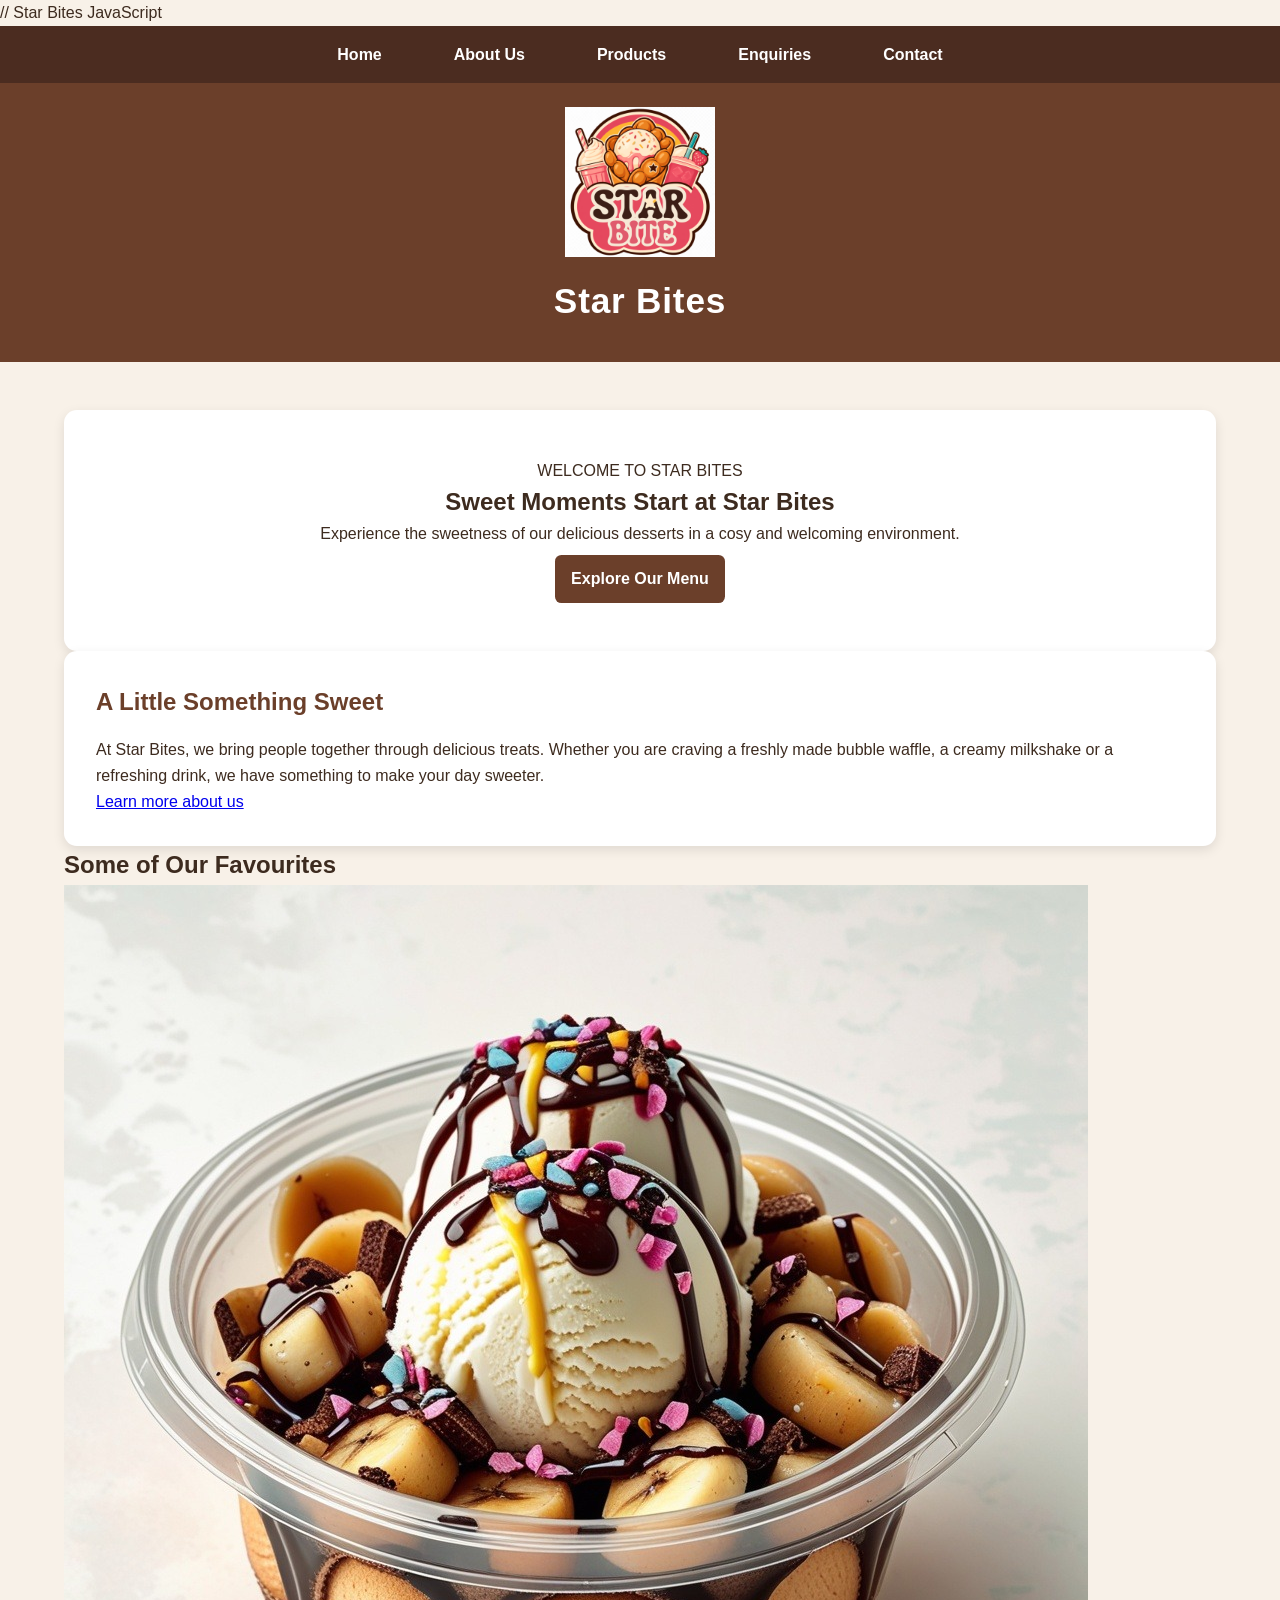
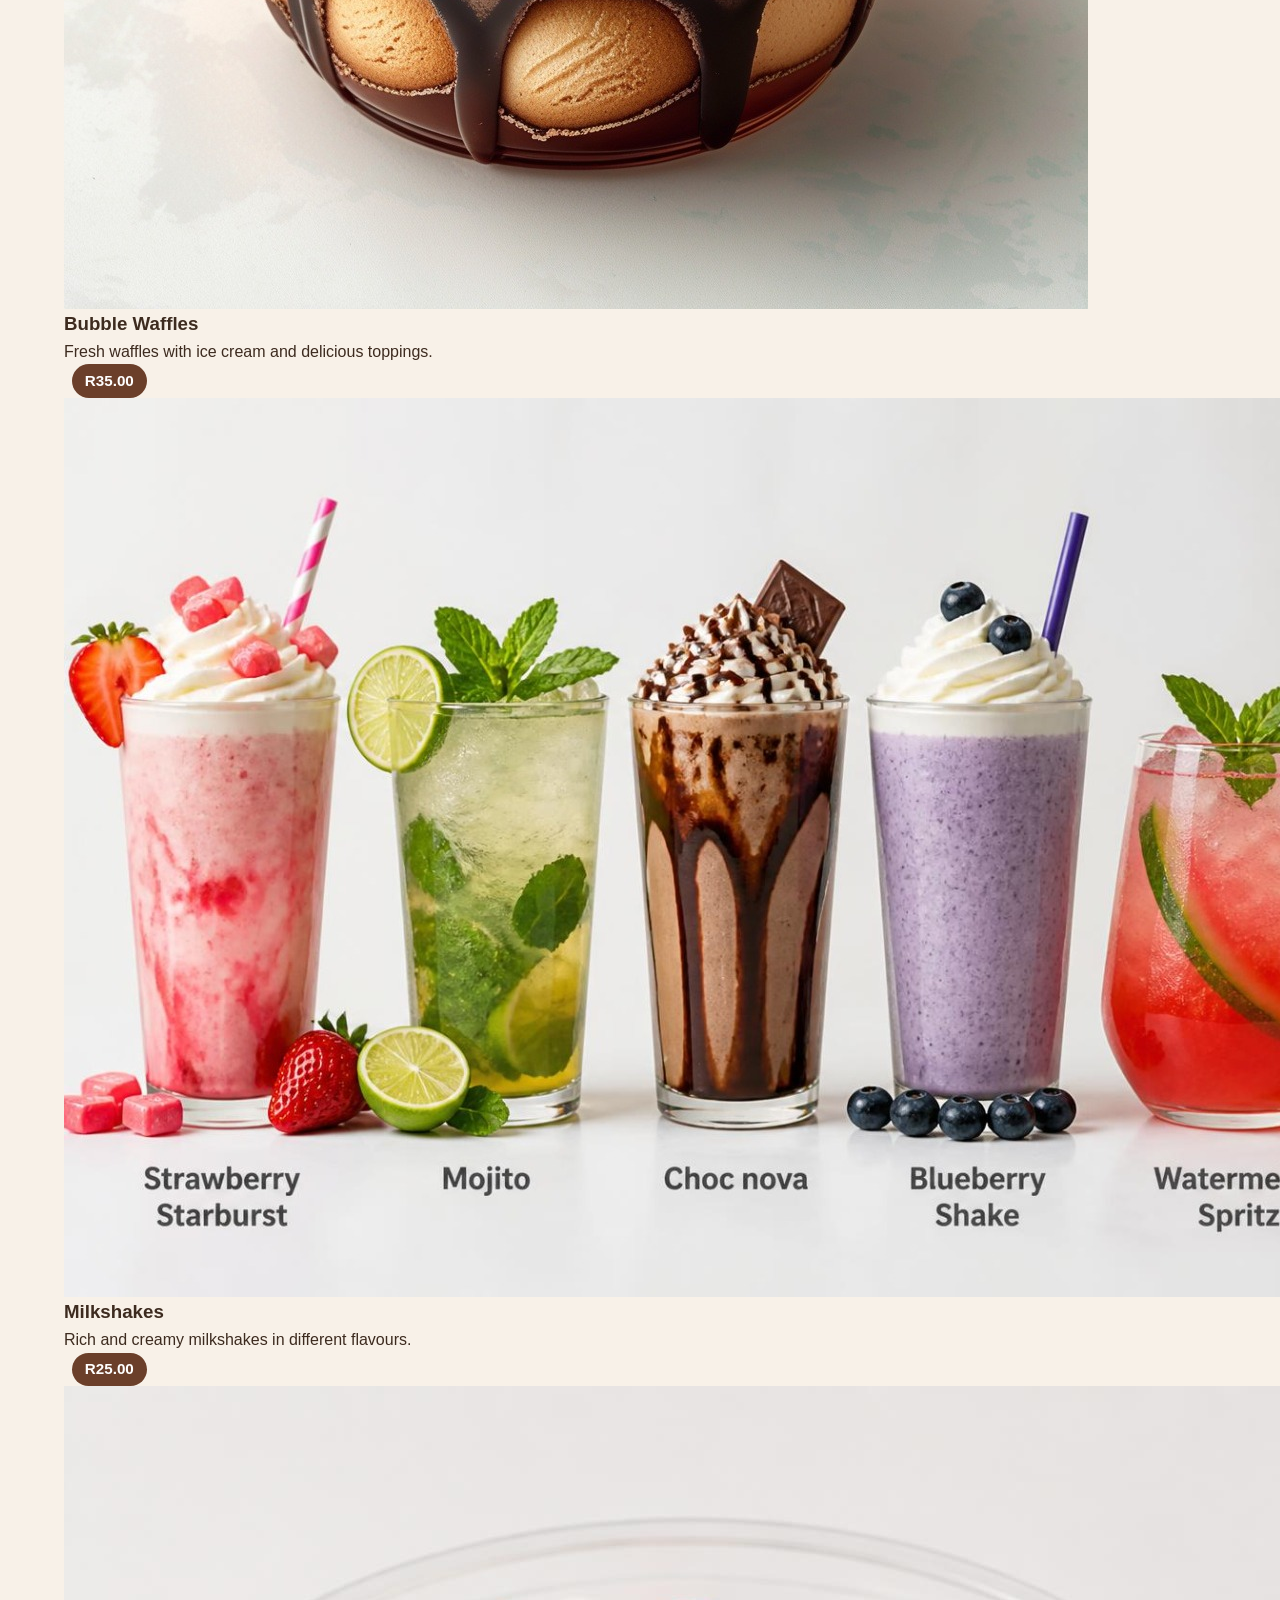
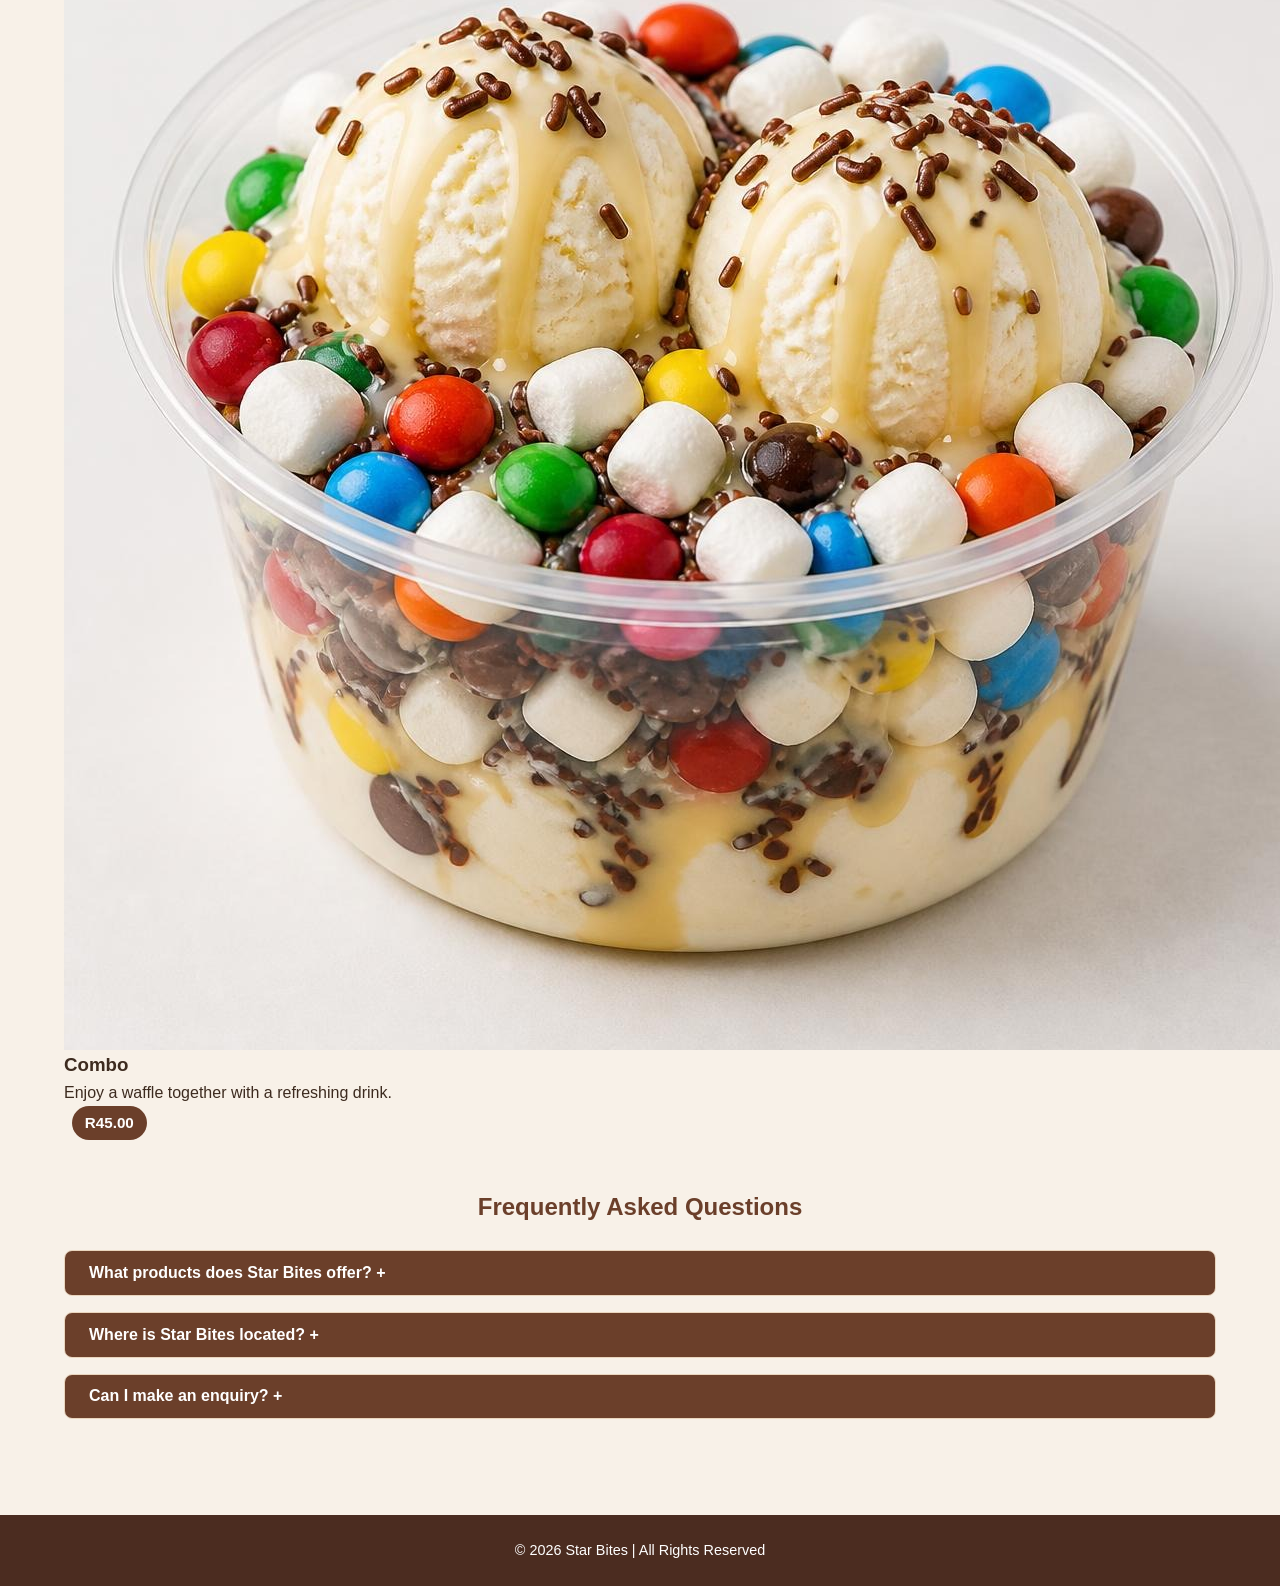
<file: starbites/index.html>
// Star Bites JavaScript

<!DOCTYPE html>
<html lang="en">
<head>
    <meta charset="UTF-8">
    <meta name="viewport" content="width=device-width, initial-scale=1.0">
    <meta name="description" content="Welcome to Star Bites in Soshanguve. Enjoy delicious bubble waffles, milkshakes and refreshing drinks.">
    <title>Star Bites | Home</title>
    <link rel="stylesheet" href="styles.css">
    <script src="apps.js" defer></script>
</head>

<body>

    <header>
        <nav>
            <ul>
                <li><a href="index.html" aria-current="page">Home</a></li>
                <li><a href="about.html">About Us</a></li>
                <li><a href="products.html">Products</a></li>
                <li><a href="enquiry.html">Enquiries</a></li>
                <li><a href="contact.html">Contact</a></li>
            </ul>
        </nav>

        <div class="logo-container">
            <img src="images/logo.png.jpg" alt="Star Bites logo">
        </div>

        <h1 class="page-title">Star Bites</h1>
    </header>

    <main>
        <section class="hero">
            <div class="hero-content">
                <p class="eyebrow">WELCOME TO STAR BITES</p>
                <h2>Sweet Moments Start at Star Bites</h2>
                <p>
                    Experience the sweetness of our delicious desserts
                    in a cosy and welcoming environment.
                </p>
                <a href="products.html" class="button-link">Explore Our Menu</a>
            </div>
        </section>

        <section class="home-intro content-card">
            <h2>A Little Something Sweet</h2>
            <p>
                At Star Bites, we bring people together through delicious
                treats. Whether you are craving a freshly made bubble
                waffle, a creamy milkshake or a refreshing drink, we have
                something to make your day sweeter.
            </p>
            <a href="about.html" class="text-link">Learn more about us</a>
        </section>

        <section class="featured-section">
            <h2>Some of Our Favourites</h2>

            <div class="featured-grid">
                <article class="featured-card">
                    <img src="images/banana waffle.png.jpg"
                         alt="Banana bubble waffle">
                    <h3>Bubble Waffles</h3>
                    <p>Fresh waffles with ice cream and delicious toppings.</p>
                    <p class="price">R35.00</p>
                </article>

                <article class="featured-card">
                    <img src="images/drinks.jpg.jpg"
                         alt="Star Bites drinks">
                    <h3>Milkshakes</h3>
                    <p>Rich and creamy milkshakes in different flavours.</p>
                    <p class="price">R25.00</p>
                </article>

                <article class="featured-card">
                    <img src="images/sweet waffle.png.jpg"
                         alt="Sweet bubble waffle">
                    <h3>Combo</h3>
                    <p>Enjoy a waffle together with a refreshing drink.</p>
                    <p class="price">R45.00</p>
                </article>
            </div>
        </section>

        <section class="faq-section">
            <h2>Frequently Asked Questions</h2>

            <div class="faq-item">
                <button type="button"
                        class="faq-question"
                        data-accordion-button
                        aria-expanded="false">
                    What products does Star Bites offer?
                    <span>+</span>
                </button>
                <div class="faq-answer" hidden>
                    <p>
                        We offer bubble waffles, milkshakes, refreshers
                        and combination deals.
                    </p>
                </div>
            </div>

            <div class="faq-item">
                <button type="button"
                        class="faq-question"
                        data-accordion-button
                        aria-expanded="false">
                    Where is Star Bites located?
                    <span>+</span>
                </button>
                <div class="faq-answer" hidden>
                    <p>
                        Star Bites is located in Soshanguve, Pretoria.
                        Visit our Contact page for the address.
                    </p>
                </div>
            </div>

            <div class="faq-item">
                <button type="button"
                        class="faq-question"
                        data-accordion-button
                        aria-expanded="false">
                    Can I make an enquiry?
                    <span>+</span>
                </button>
                <div class="faq-answer" hidden>
                    <p>
                        Yes. Visit our Enquiries page and complete the
                        enquiry form.
                    </p>
                </div>
            </div>
        </section>
    </main>

    <footer>
        <p>&copy; 2026 Star Bites | All Rights Reserved</p>
    </footer>

    <script src=""apps.js" defer></script>
</body>
</html>
</file>
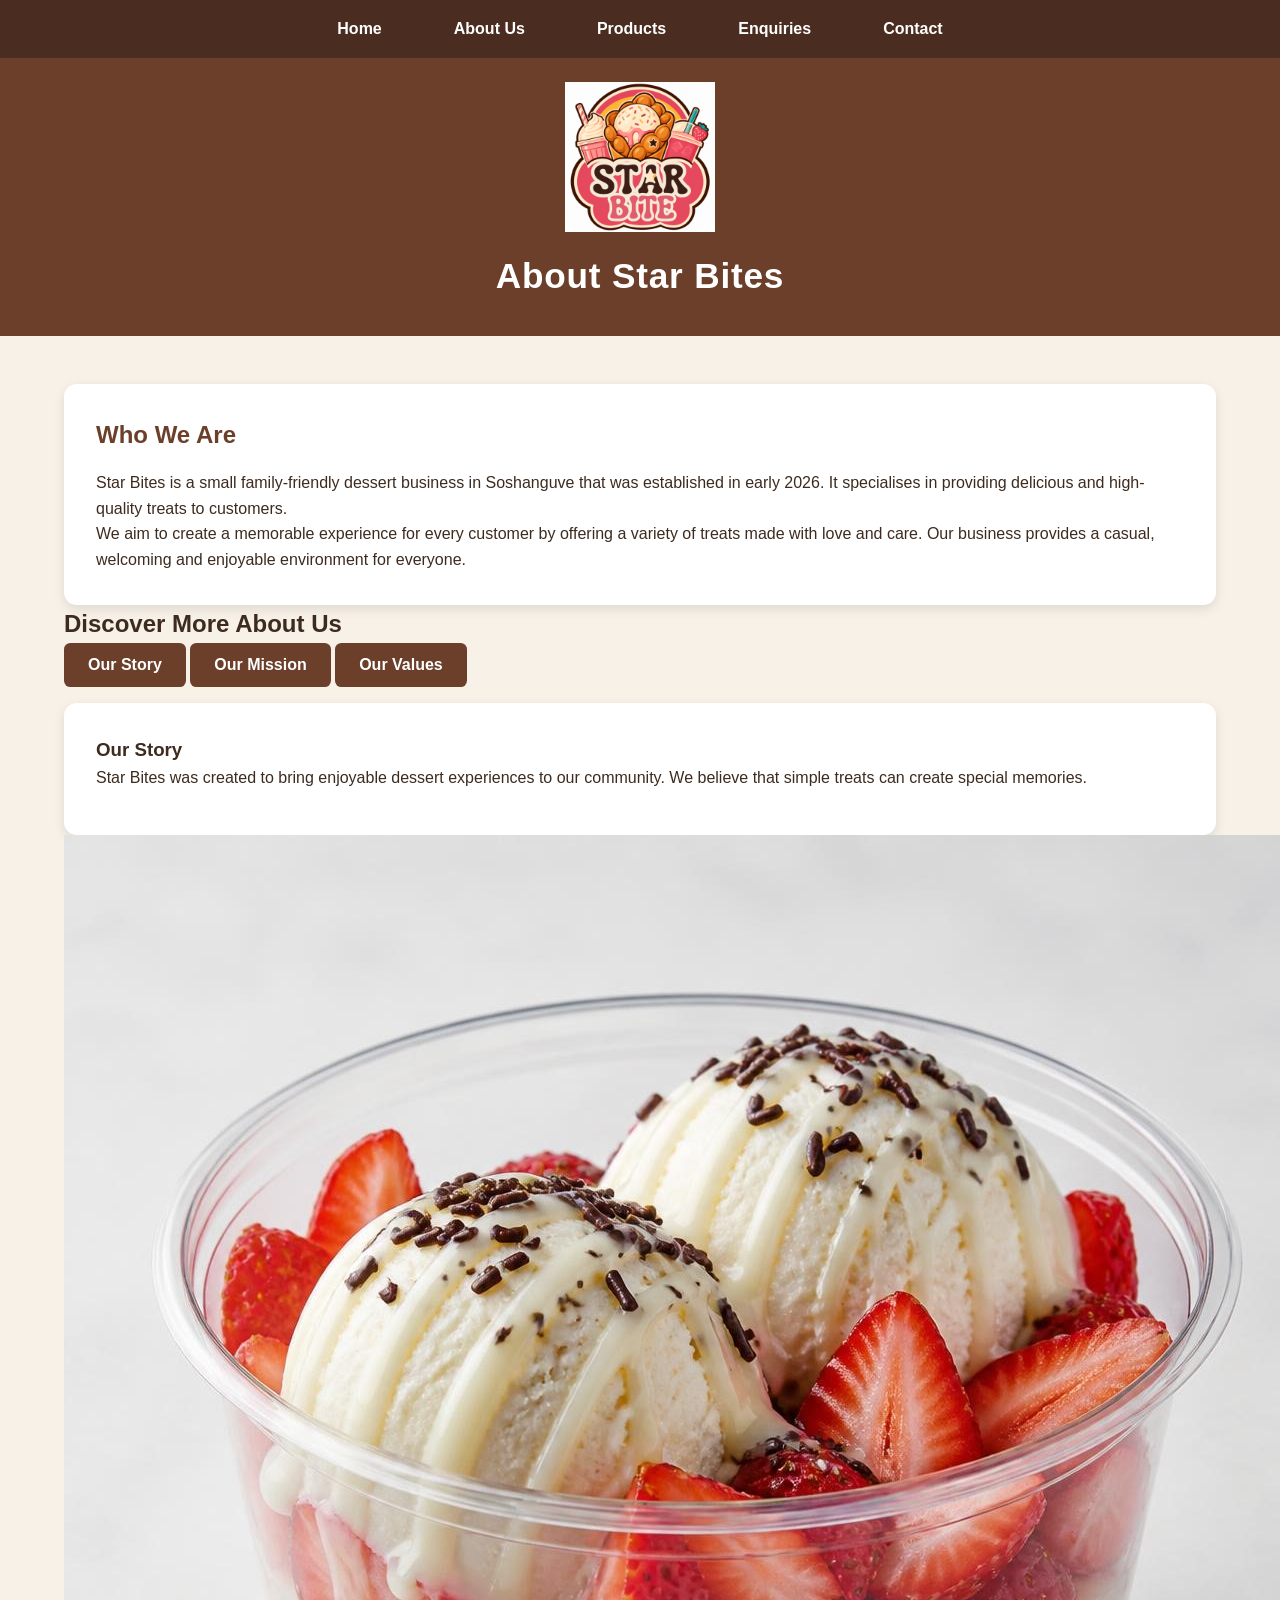
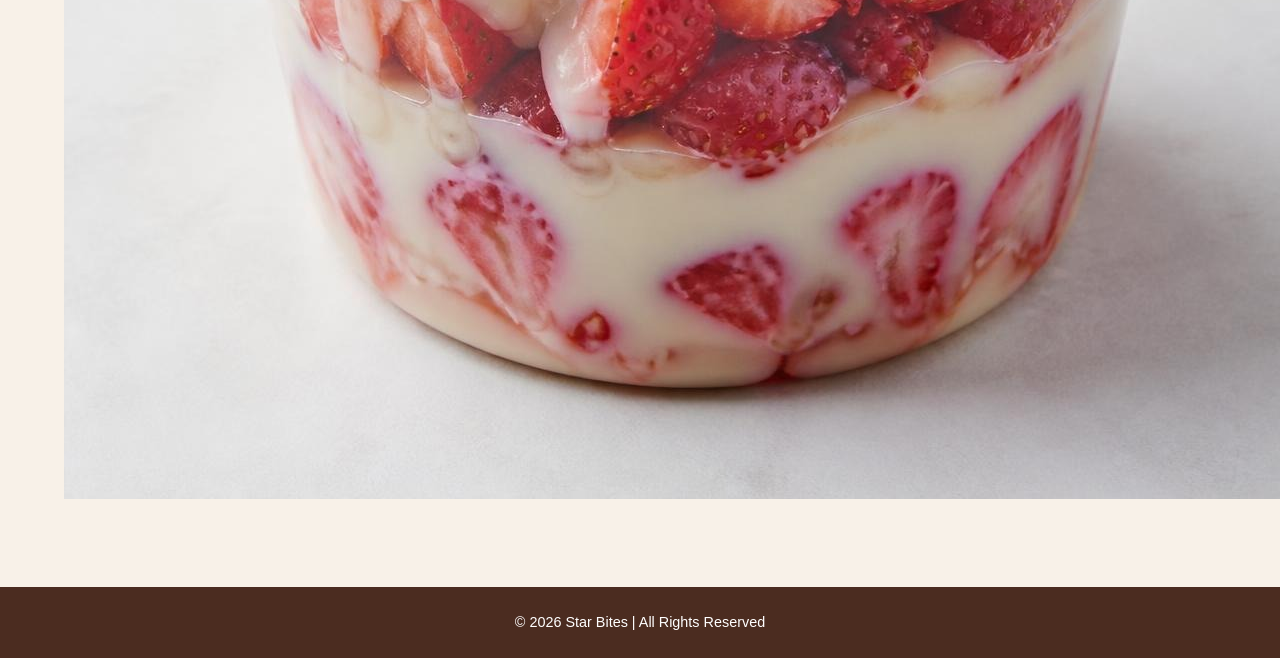
<file: starbites/about.html>
<!DOCTYPE html>
<html lang="en">
<head>
    <meta charset="UTF-8">
    <meta name="viewport" content="width=device-width, initial-scale=1.0">
    <meta name="description" content="Learn about Star Bites, our story, mission and values.">
    <title>Star Bites | About Us</title>
    <link rel="stylesheet" href="styles.css">
    <script src="apps.js" defer></script>
</head>

<body>

    <header>
        <nav>
            <ul>
                <li><a href="index.html">Home</a></li>
                <li><a href="about.html" aria-current="page">About Us</a></li>
                <li><a href="products.html">Products</a></li>
                <li><a href="enquiry.html">Enquiries</a></li>
                <li><a href="contact.html">Contact</a></li>
            </ul>
        </nav>

        <div class="logo-container">
            <img src="images/logo.png.jpg" alt="Star Bites logo">
        </div>

        <h1 class="page-title">About Star Bites</h1>
    </header>

    <main>
        <section class="about-intro content-card">
            <h2>Who We Are</h2>
            <p>
                Star Bites is a small family-friendly dessert business
                in Soshanguve that was established in early 2026.
                It specialises in providing delicious and high-quality
                treats to customers.
            </p>
            <p>
                We aim to create a memorable experience for every
                customer by offering a variety of treats made with
                love and care. Our business provides a casual,
                welcoming and enjoyable environment for everyone.
            </p>
        </section>

        <section class="tabs-section">
            <h2>Discover More About Us</h2>

            <div class="tabs" role="tablist" aria-label="About Star Bites">
                <button type="button"
                        class="tab-button"
                        data-tab-button="story-panel"
                        role="tab"
                        aria-selected="true">
                    Our Story
                </button>

                <button type="button"
                        class="tab-button"
                        data-tab-button="mission-panel"
                        role="tab"
                        aria-selected="false">
                    Our Mission
                </button>

                <button type="button"
                        class="tab-button"
                        data-tab-button="values-panel"
                        role="tab"
                        aria-selected="false">
                    Our Values
                </button>
            </div>

            <div class="tab-panel content-card"
                 id="story-panel"
                 data-tab-panel
                 role="tabpanel">
                <h3>Our Story</h3>
                <p>
                    Star Bites was created to bring enjoyable dessert
                    experiences to our community. We believe that
                    simple treats can create special memories.
                </p>
            </div>

            <div class="tab-panel content-card"
                 id="mission-panel"
                 data-tab-panel
                 role="tabpanel"
                 hidden>
                <h3>Our Mission</h3>
                <p>
                    Our mission is to provide delicious, affordable
                    and quality desserts while giving customers
                    friendly service and a welcoming experience.
                </p>
            </div>

            <div class="tab-panel content-card"
                 id="values-panel"
                 data-tab-panel
                 role="tabpanel"
                 hidden>
                <h3>Our Values</h3>
                <p>
                    We value quality, customer satisfaction,
                    friendliness, creativity and bringing people
                    together through good food.
                </p>
            </div>
        </section>

        <section class="about-image-section">
            <img src="images/strawberry waffle.png.jpg"
                 alt="A delicious Star Bites waffle">
        </section>
    </main>

    <footer>
        <p>&copy; 2026 Star Bites | All Rights Reserved</p>
    </footer>

    <script src=""apps.js" defer></script>
</body>
</html>
</file>
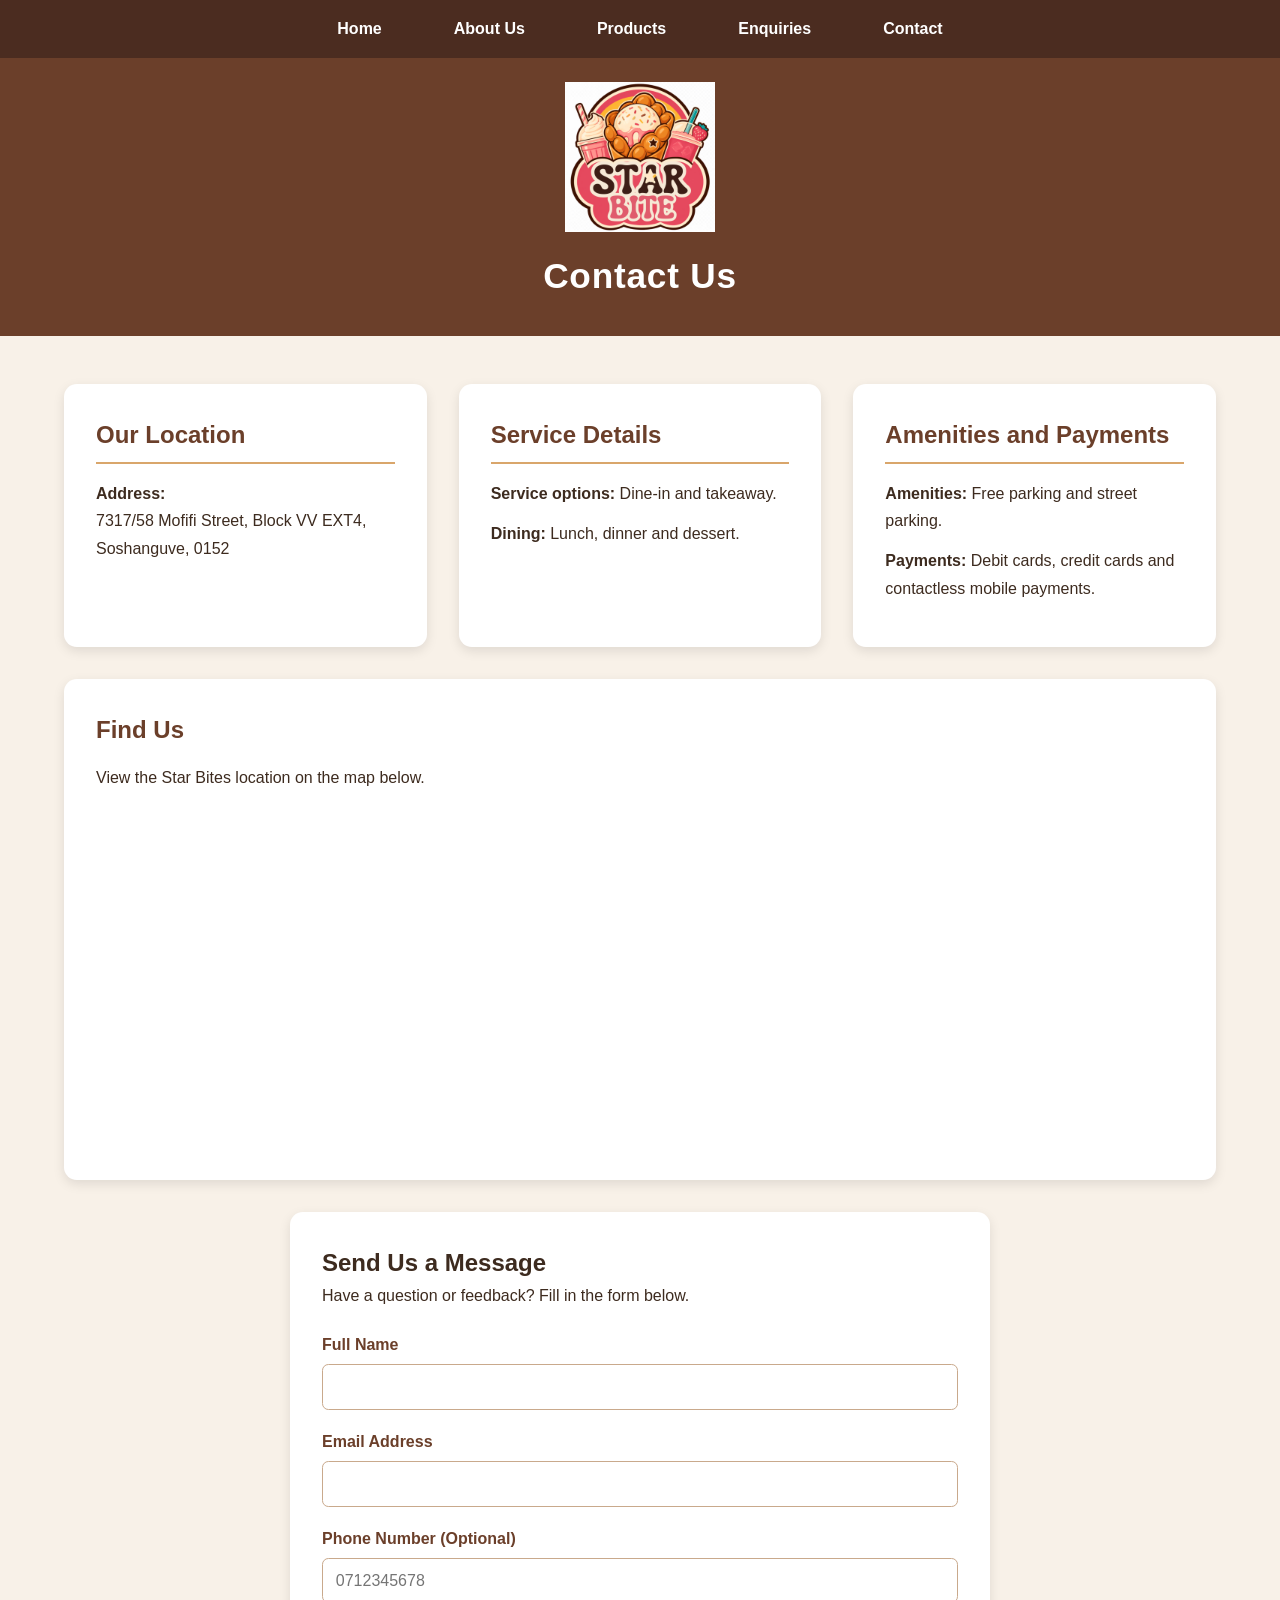
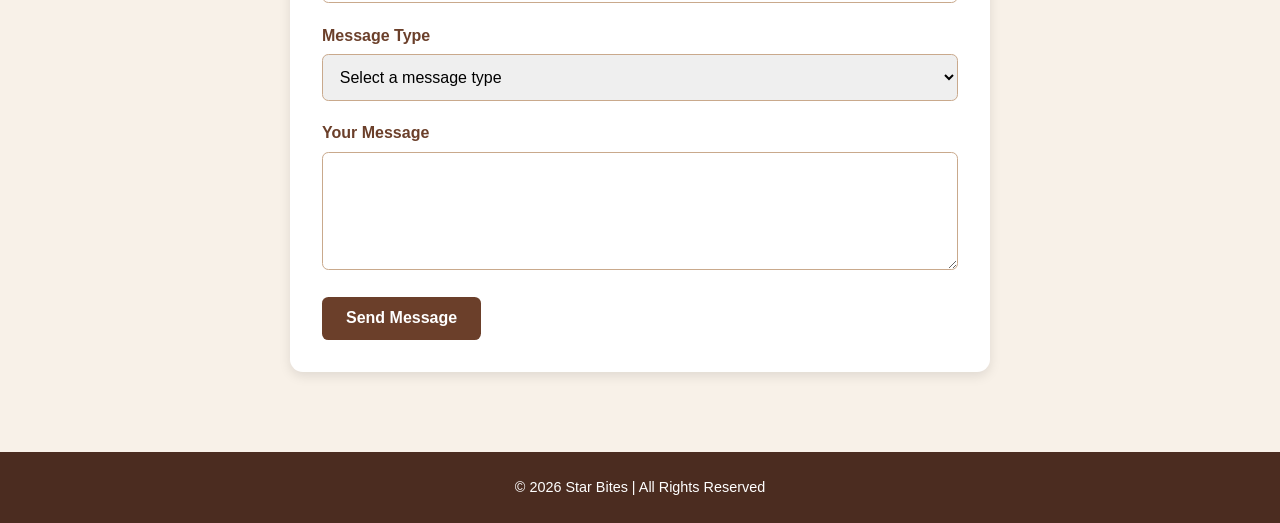
<file: starbites/contact.html>
<!DOCTYPE html>
<html lang="en">
<head>
    <meta charset="UTF-8">
    <meta name="viewport" content="width=device-width, initial-scale=1.0">
    <meta name="description" content="Find Star Bites in Soshanguve and get in touch with us.">
    <title>Star Bites | Contact</title>
    <link rel="stylesheet" href="styles.css">
    <script src="apps.js" defer></script>
</head>

<body>

    <header>
        <nav>
            <ul>
                <li><a href="index.html">Home</a></li>
                <li><a href="about.html">About Us</a></li>
                <li><a href="products.html">Products</a></li>
                <li><a href="enquiry.html">Enquiries</a></li>
                <li><a href="contact.html" aria-current="page">Contact</a></li>
            </ul>
        </nav>

        <div class="logo-container">
            <img src="images/logo.png.jpg" alt="Star Bites logo">
        </div>

        <h1 class="page-title">Contact Us</h1>
    </header>

    <main>
        <section class="contact-grid">

            <article class="contact-card">
                <h2>Our Location</h2>
                <p>
                    <strong>Address:</strong><br>
                    7317/58 Mofifi Street, Block VV EXT4,
                    Soshanguve, 0152
                </p>
            </article>

            <article class="contact-card">
                <h2>Service Details</h2>
                <p><strong>Service options:</strong> Dine-in and takeaway.</p>
                <p><strong>Dining:</strong> Lunch, dinner and dessert.</p>
            </article>

            <article class="contact-card">
                <h2>Amenities and Payments</h2>
                <p><strong>Amenities:</strong> Free parking and street parking.</p>
                <p>
                    <strong>Payments:</strong> Debit cards, credit cards
                    and contactless mobile payments.
                </p>
            </article>

        </section>

        <section class="map-section content-card">
            <h2>Find Us</h2>
            <p>View the Star Bites location on the map below.</p>

            <iframe
                title="Map showing the Star Bites location in Soshanguve"
                src="https://www.google.com/maps?q=7317%2F58%20Mofifi%20Street%2C%20Block%20VV%20EXT4%2C%20Soshanguve%2C%200152&output=embed"
                width="100%"
                height="350"
                style="border:0;"
                loading="lazy"
                referrerpolicy="no-referrer-when-downgrade"
                allowfullscreen>
            </iframe>
        </section>

        <section class="form-wrapper">
            <h2>Send Us a Message</h2>
            <p>
                Have a question or feedback? Fill in the form below.
            </p>

            <form id="contact-form">

                <div class="form-group">
                    <label for="contact-name">Full Name</label>
                    <input type="text"
                           id="contact-name"
                           name="name"
                           maxlength="80"
                           required>
                </div>

                <div class="form-group">
                    <label for="contact-email">Email Address</label>
                    <input type="email"
                           id="contact-email"
                           name="email"
                           maxlength="120"
                           required>
                </div>

                <div class="form-group">
                    <label for="contact-phone">Phone Number (Optional)</label>
                    <input type="tel"
                           id="contact-phone"
                           name="phone"
                           placeholder="0712345678"
                           maxlength="20">
                </div>

                <div class="form-group">
                    <label for="contact-message-type">Message Type</label>
                    <select id="contact-message-type"
                            name="message-type"
                            required>
                        <option value="">Select a message type</option>
                        <option value="General question">General question</option>
                        <option value="Feedback">Feedback</option>
                        <option value="Suggestion">Suggestion</option>
                        <option value="Other">Other</option>
                    </select>
                </div>

                <div class="form-group">
                    <label for="contact-message">Your Message</label>
                    <textarea id="contact-message"
                              name="message"
                              rows="5"
                              maxlength="1000"
                              required></textarea>
                </div>

                <button type="submit">Send Message</button>

                <p id="contact-feedback"
                   class="form-message"
                   role="status"
                   aria-live="polite"></p>

            </form>
        </section>
    </main>

    <footer>
        <p>&copy; 2026 Star Bites | All Rights Reserved</p>
    </footer>

    <script src=""apps.js" defer></script>
</body>
</html>
</file>
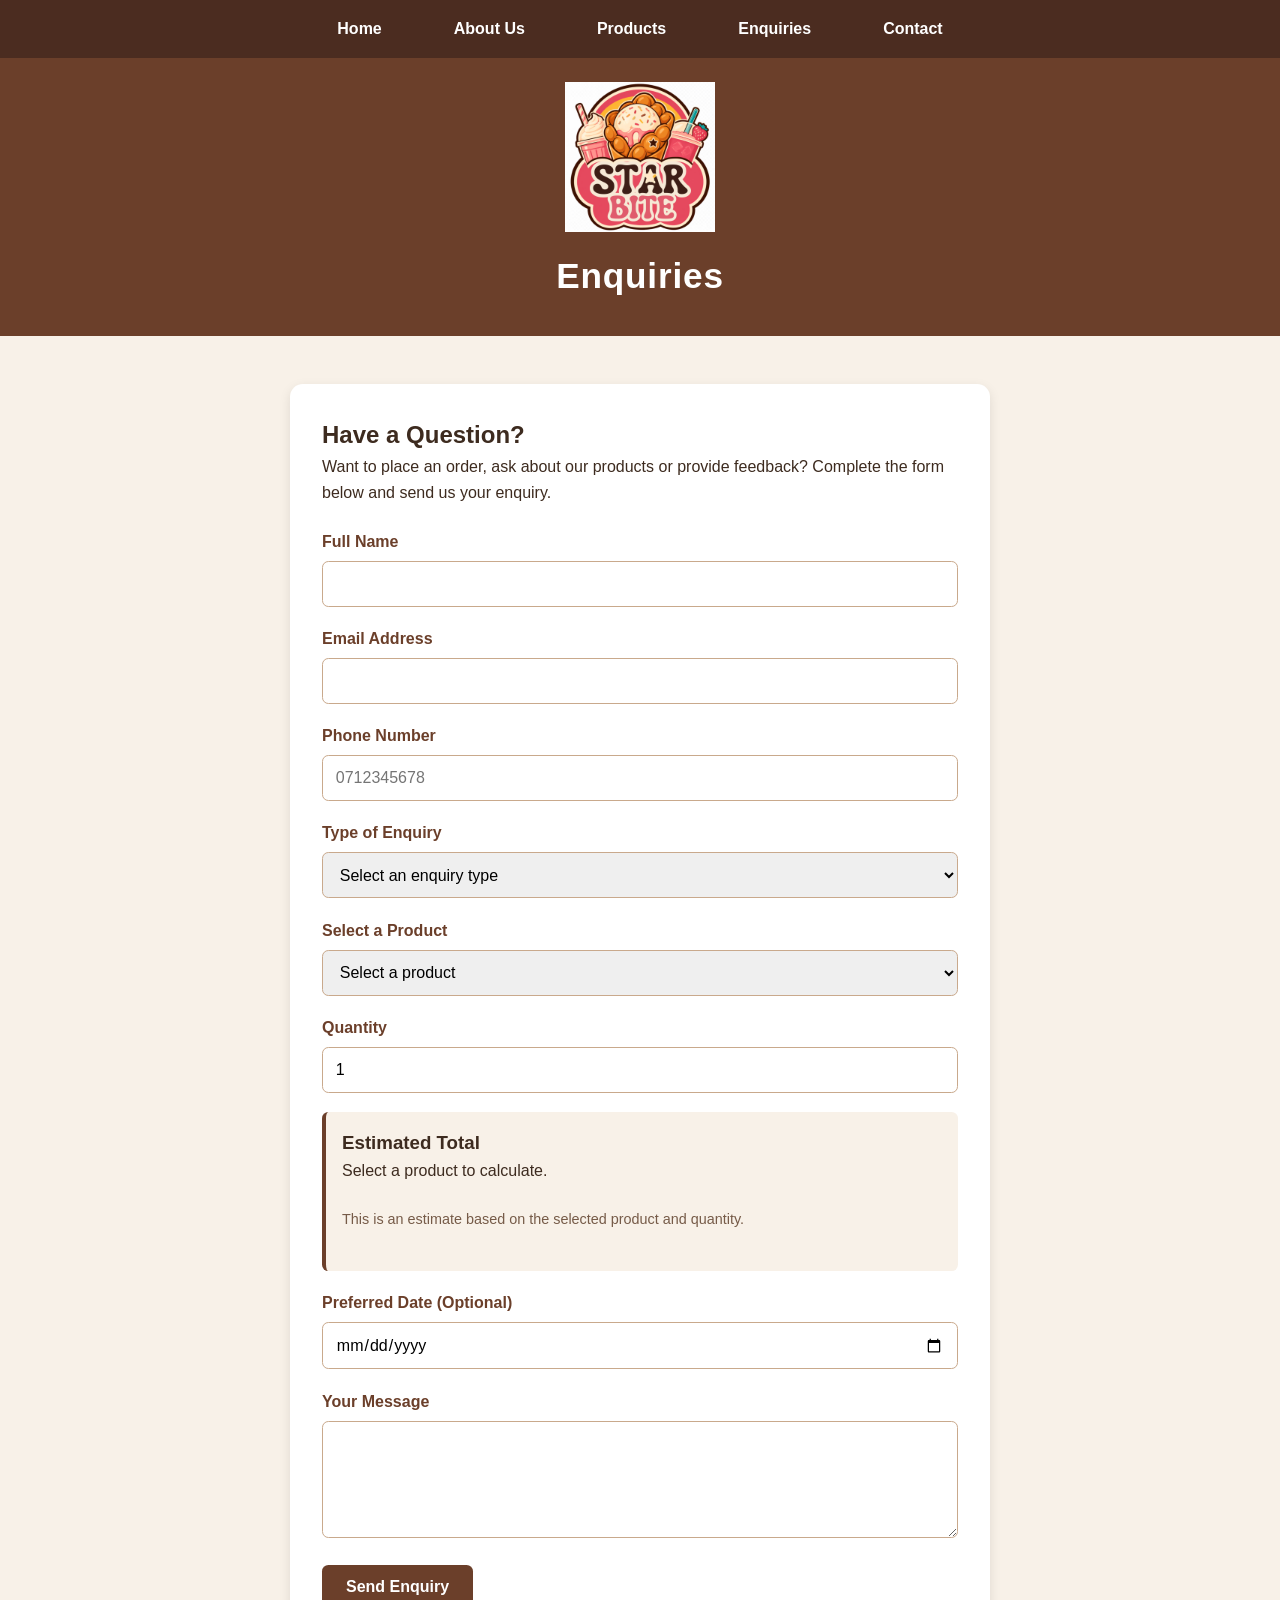
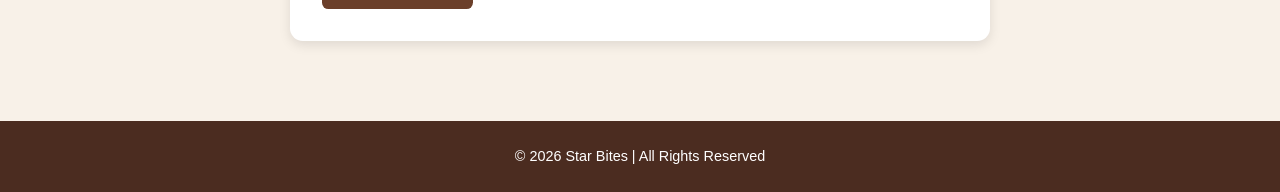
<file: starbites/enquiry.html>
<!DOCTYPE html>
<html lang="en">
<head>
    <meta charset="UTF-8">
    <meta name="viewport" content="width=device-width, initial-scale=1.0">
    <meta name="description" content="Contact Star Bites to ask questions or enquire about our products.">
    <title>Star Bites | Enquiries</title>
    <link rel="stylesheet" href="styles.css">
    <script src="apps.js" defer></script>
</head>

<body>

    <header>
        <nav>
            <ul>
                <li><a href="index.html">Home</a></li>
                <li><a href="about.html">About Us</a></li>
                <li><a href="products.html">Products</a></li>
                <li><a href="enquiry.html" aria-current="page">Enquiries</a></li>
                <li><a href="contact.html">Contact</a></li>
            </ul>
        </nav>

        <div class="logo-container">
            <img src="images/logo.png.jpg" alt="Star Bites logo">
        </div>

        <h1 class="page-title">Enquiries</h1>
    </header>

    <main>
        <section class="form-wrapper">
            <h2>Have a Question?</h2>
            <p>
                Want to place an order, ask about our products or
                provide feedback? Complete the form below and send
                us your enquiry.
            </p>

            <form id="enquiry-form">

                <div class="form-group">
                    <label for="name">Full Name</label>
                    <input type="text"
                           id="name"
                           name="name"
                           maxlength="80"
                           required>
                </div>

                <div class="form-group">
                    <label for="email">Email Address</label>
                    <input type="email"
                           id="email"
                           name="email"
                           maxlength="120"
                           required>
                </div>

                <div class="form-group">
                    <label for="phone">Phone Number</label>
                    <input type="tel"
                           id="phone"
                           name="phone"
                           placeholder="0712345678"
                           maxlength="20">
                </div>

                <div class="form-group">
                    <label for="enquiry-type">Type of Enquiry</label>
                    <select id="enquiry-type"
                            name="enquiry-type"
                            required>
                        <option value="">Select an enquiry type</option>
                        <option value="Product enquiry">Product enquiry</option>
                        <option value="Large order">Large order</option>
                        <option value="Catering">Catering</option>
                        <option value="General question">General question</option>
                        <option value="Feedback">Feedback</option>
                    </select>
                </div>

                <div class="form-group">
                    <label for="enquiry-product">Select a Product</label>
                    <select id="enquiry-product"
                            name="product"
                            required>
                        <option value="">Select a product</option>
                        <option value="Bubble Waffles">Bubble Waffles - R35</option>
                        <option value="Oreo Bubble Waffle">Oreo Bubble Waffle - R35</option>
                        <option value="Chocolate Bubble Waffle">Chocolate Bubble Waffle - R35</option>
                        <option value="Milkshakes">Milkshakes - R25</option>
                        <option value="Refreshers">Refreshers - R15</option>
                        <option value="Combo">Combo - R45</option>
                    </select>
                </div>

                <div class="form-group">
                    <label for="quantity">Quantity</label>
                    <input type="number"
                           id="quantity"
                           name="quantity"
                           min="1"
                           max="100"
                           value="1"
                           required>
                </div>

                <div class="estimate-box">
                    <h3>Estimated Total</h3>
                    <p id="estimate-total">
                        Select a product to calculate.
                    </p>
                    <p class="form-help">
                        This is an estimate based on the selected
                        product and quantity.
                    </p>
                </div>

                <div class="form-group">
                    <label for="preferred-date">Preferred Date (Optional)</label>
                    <input type="date"
                           id="preferred-date"
                           name="preferred-date">
                </div>

                <div class="form-group">
                    <label for="message">Your Message</label>
                    <textarea id="message"
                              name="message"
                              rows="5"
                              maxlength="1000"
                              required></textarea>
                </div>

                <button type="submit">Send Enquiry</button>

                <p id="enquiry-feedback"
                   class="form-message"
                   role="status"
                   aria-live="polite"></p>

            </form>
        </section>
    </main>

    <footer>
        <p>&copy; 2026 Star Bites | All Rights Reserved</p>
    </footer>

    <script src=""apps.js" defer></script>
</body>
</html>
</file>
<file: starbites/styles.css>
/* =========================================
   STAR BITES WEBSITE
   MAIN CSS
   ========================================= */


/* =========================================
   1. CSS RESET
   ========================================= */

* {
    margin: 0;
    padding: 0;
    box-sizing: border-box;
}


html {
    font-size: 16px;
    scroll-behavior: smooth;
}


body {
    font-family: Arial, Helvetica, sans-serif;
    background-color: #f8f1e8;
    color: #3d2b1f;
    line-height: 1.6;
}


/* =========================================
   2. HEADER
   ========================================= */

header {
    background-color: #6b3f2a;
    color: white;
    padding-bottom: 2rem;
}


/* =========================================
   3. NAVIGATION
   ========================================= */

nav {
    width: 100%;
    background-color: #4b2c20;
}


nav ul {
    list-style: none;

    display: flex;

    justify-content: center;

    align-items: center;

    gap: 2rem;

    padding: 1rem;
}


nav ul li {
    display: inline-block;
}


nav a {
    color: white;

    text-decoration: none;

    font-size: 1rem;

    font-weight: bold;

    padding: 0.6rem 1rem;

    border-radius: 0.4rem;

    transition: background-color 0.3s ease;
}


nav a:hover {
    background-color: #8b542f;
}


nav a:focus {
    outline: 2px solid white;
}


/* =========================================
   4. LOGO
   ========================================= */

.logo-container {
    display: flex;

    justify-content: center;

    align-items: center;

    margin-top: 1.5rem;

    margin-bottom: 1rem;
}


.logo-container img {
    width: 150px;

    height: 150px;

    object-fit: contain;

    display: block;
}


/* =========================================
   5. PAGE TITLE
   ========================================= */

.page-title {
    text-align: center;

    font-size: 2.2rem;

    font-weight: bold;

    letter-spacing: 0.05rem;

    margin-top: 1rem;
}


/* =========================================
   6. MAIN CONTENT
   ========================================= */

main {
    width: 90%;

    max-width: 1200px;

    margin: 0 auto;

    padding: 3rem 0;
}


main > h1 {
    text-align: center;

    color: #6b3f2a;

    margin-bottom: 2rem;

    font-size: 2rem;
}


/* =========================================
   7. PRODUCT CONTAINER
   ========================================= */

.products-container {
    display: flex;

    flex-direction: column;

    gap: 2rem;

    width: 100%;
}


/* =========================================
   8. PRODUCT ROW
   ========================================= */

.product-row {
    display: grid;

    grid-template-columns: 1fr 320px;

    width: 100%;

    min-height: 300px;

    background-color: white;

    border-radius: 0.8rem;

    overflow: hidden;

    box-shadow: 0 4px 12px rgba(0, 0, 0, 0.12);
}


/* =========================================
   9. PRODUCT INFORMATION
   ========================================= */

.product-information {
    padding: 2rem;

    background-color: white;
}


.product-information h2 {
    color: #6b3f2a;

    font-size: 1.7rem;

    margin-bottom: 0.5rem;

    padding-bottom: 0.6rem;

    border-bottom: 2px solid #d9a66b;
}


.product-information h3 {
    color: #8b542f;

    font-size: 1.1rem;

    margin-top: 1.2rem;

    margin-bottom: 0.3rem;
}


.product-information p {
    color: #3d2b1f;

    font-size: 1rem;

    line-height: 1.6;

    margin-bottom: 0.7rem;
}


/* =========================================
   10. PRODUCT PRICE
   ========================================= */

.price {
    display: inline-block;

    background-color: #6b3f2a;

    color: white !important;

    padding: 0.3rem 0.8rem;

    margin-left: 0.5rem;

    border-radius: 2rem;

    font-size: 0.95rem;

    font-weight: bold;
}


/* =========================================
   11. PRODUCT IMAGE
   ========================================= */

/* ================================
   PRODUCT IMAGES
   ================================ */

.product-images {
    display: flex;

    justify-content: center;

    align-items: center;

    gap: 25px;

    flex-wrap: nowrap;

    margin-top: 20px;
}


.product-image {
    width: 280px;

    height: 220px;

    flex-shrink: 0;

    overflow: hidden;

    border-radius: 12px;
}


.product-image img {
    width: 100%;

    height: 100%;

    object-fit: cover;

    display: block;

    border-radius: 12px;
}

/* =========================================
   12. OLD PRODUCT CARD SUPPORT
   ========================================= */

/*
   This keeps your existing product-card
   working if you still have some of them
   in your HTML.
*/

.product-grid {
    display: grid;
    grid-template-columns: repeat(2, 1fr);
    gap: 20px;
    margin-top: 30px;
}


.product-card {
    background-color: white;

    color: #3d2b1f;

    padding: 2rem;

    border-radius: 0.8rem;

    border: 1px solid #ead5bd;

    box-shadow: 0 4px 12px rgba(0, 0, 0, 0.10);
}


.product-card h2 {
    color: #6b3f2a;

    font-size: 1.5rem;

    margin-bottom: 1rem;

    border-bottom: 2px solid #d9a66b;

    padding-bottom: 0.5rem;
}


.product-card h3 {
    color: #8b542f;

    margin-top: 1rem;

    margin-bottom: 0.3rem;
}


.product-card p {
    color: #3d2b1f;

    line-height: 1.6;

    margin-bottom: 0.7rem;
}


/* =========================================
   13. FORMS
   ========================================= */

.form-wrapper {
    width: 100%;

    max-width: 700px;

    margin: 0 auto;

    background-color: white;

    padding: 2rem;

    border-radius: 0.8rem;

    box-shadow: 0 4px 12px rgba(0, 0, 0, 0.10);
}


.form-wrapper h1 {
    color: #6b3f2a;

    margin-bottom: 1rem;
}


.form-wrapper p {
    margin-bottom: 1.5rem;
}


.form-group {
    margin-bottom: 1.2rem;
}


.form-group label {
    display: block;

    color: #6b3f2a;

    font-weight: bold;

    margin-bottom: 0.4rem;
}


.form-group input,
.form-group textarea,
.form-group select {
    width: 100%;

    padding: 0.8rem;

    border: 1px solid #c9a98c;

    border-radius: 0.4rem;

    font-family: Arial, Helvetica, sans-serif;

    font-size: 1rem;
}


.form-group textarea {
    resize: vertical;
}


.form-group input:focus,
.form-group textarea:focus,
.form-group select:focus {
    outline: none;

    border: 2px solid #6b3f2a;
}


button {
    background-color: #6b3f2a;

    color: white;

    border: none;

    padding: 0.8rem 1.5rem;

    border-radius: 0.4rem;

    font-size: 1rem;

    font-weight: bold;

    cursor: pointer;

    transition: background-color 0.3s ease;
}


button:hover {
    background-color: #8b542f;
}


/* =========================================
   14. CONTACT PAGE
   ========================================= */

.contact-grid {
    display: grid;

    grid-template-columns: repeat(3, 1fr);

    gap: 2rem;
}


.contact-card {
    background-color: white;

    padding: 2rem;

    border-radius: 0.8rem;

    box-shadow: 0 4px 12px rgba(0, 0, 0, 0.10);
}


.contact-card h2 {
    color: #6b3f2a;

    margin-bottom: 1rem;

    border-bottom: 2px solid #d9a66b;

    padding-bottom: 0.5rem;
}


.contact-card p {
    line-height: 1.7;

    margin-bottom: 0.8rem;
}


/* =========================================
   15. FOOTER
   ========================================= */

footer {
    background-color: #4b2c20;

    color: white;

    text-align: center;

    padding: 1.5rem;

    margin-top: 2rem;
}


footer p {
    font-size: 0.9rem;
}


/* =========================================
   16. LAPTOP / DESKTOP
   ABOVE 900px
   ========================================= */

/*
   The main styles above are used for
   laptops and desktop computers.

   The layout has:
   - Navigation across the top
   - Logo underneath navigation
   - Product information on the left
   - Product image on the right
*/


@media (min-width: 901px) {

    nav ul {
        gap: 2.5rem;
    }


    .product-row {
        grid-template-columns: 1fr 320px;
    }


    .product-information {
        padding: 2.5rem;
    }


    .product-image {
        min-height: 320px;
    }

}


/* =========================================
   17. TABLET
   601px - 900px
   ========================================= */

@media (max-width: 900px) {

    nav ul {
        gap: 1rem;

        padding: 0.8rem;
    }


    nav a {
        font-size: 0.9rem;

        padding: 0.5rem 0.7rem;
    }


    .logo-container img {
        width: 130px;

        height: 130px;
    }


    .page-title {
        font-size: 2rem;
    }


    main {
        width: 92%;

        padding: 2.5rem 0;
    }


    /*
       Product information and picture
       remain next to each other on tablet.
    */

    .product-row {
        grid-template-columns: 1fr 260px;
    }


    .product-information {
        padding: 1.5rem;
    }


    .product-information h2 {
        font-size: 1.5rem;
    }


    .product-information h3 {
        font-size: 1rem;
    }


    .product-information p {
        font-size: 0.95rem;
    }


    .product-image {
        padding: 1rem;
    }


    .product-image img {
        height: 210px;

        max-width: 220px;
    }


    /*
       Product cards become two columns
       on tablet.
    */

    .product-grid {
        grid-template-columns: repeat(2, 1fr);
    }


    /*
       Contact cards become two columns.
    */

    .contact-grid {
        grid-template-columns: repeat(2, 1fr);
    }

}


/* =========================================
   18. MOBILE
   401px - 600px
   ========================================= */

@media (max-width: 600px) {

    .product-images {
        flex-direction: column;
    }


    /*
       Navigation becomes easier to use
       on a phone.
    */

    nav ul {
        flex-direction: column;

        gap: 0.3rem;

        padding: 0.8rem;
    }


    nav ul li {
        width: 100%;

        text-align: center;
    }


    nav a {
        display: block;

        width: 100%;

        padding: 0.6rem;
    }


    /*
       Logo underneath navigation.
    */

    .logo-container {
        margin-top: 1rem;

        margin-bottom: 0.8rem;
    }


    .logo-container img {
        width: 115px;

        height: 115px;
    }


    .page-title {
        font-size: 1.7rem;

        padding: 0 1rem;
    }


    main {
        width: 92%;

        padding: 2rem 0;
    }


    main > h1 {
        font-size: 1.6rem;
    }


    /*
       Product rows become one column.
       Picture goes underneath information.
    */

    .product-row {
        grid-template-columns: 1fr;

        min-height: auto;
    }


    .product-information {
        padding: 1.5rem;
    }


    .product-information h2 {
        font-size: 1.4rem;

        line-height: 1.4;
    }


    .product-information h3 {
        font-size: 1rem;
    }


    .product-information p {
        font-size: 0.95rem;
    }


    .price {
        margin-left: 0.2rem;

        margin-top: 0.3rem;
    }


    /*
       Brown picture section.
    */

    .product-image {
        min-height: 260px;

        padding: 1.2rem;
    }


    .product-image img {
        width: 90%;

        max-width: 280px;

        height: 220px;
    }


    /*
       Old product cards become
       one column.
    */

    .product-grid {
        grid-template-columns: 1fr;
    }


    /*
       Contact cards become one column.
    */

    .contact-grid {
        grid-template-columns: 1fr;
    }


    .form-wrapper {
        padding: 1.5rem;
    }


    footer {
        padding: 1.2rem;
    }

}


/* =========================================
   19. SMALL MOBILE
   400px AND BELOW
   ========================================= */

@media (max-width: 400px) {

    html {
        font-size: 14px;
    }


    nav ul {
        padding: 0.6rem;
    }


    nav a {
        font-size: 0.9rem;

        padding: 0.5rem;
    }


    .logo-container img {
        width: 95px;

        height: 95px;
    }


    .page-title {
        font-size: 1.5rem;

        padding: 0 0.5rem;
    }


    main {
        width: 94%;

        padding: 1.5rem 0;
    }


    main > h1 {
        font-size: 1.4rem;
    }


    .product-information {
        padding: 1.2rem;
    }


    .product-information h2 {
        font-size: 1.25rem;
    }


    .product-information h3 {
        font-size: 0.95rem;

        margin-top: 1rem;
    }


    .product-information p {
        font-size: 0.9rem;

        line-height: 1.5;
    }


    .price {
        display: block;

        width: fit-content;

        margin-left: 0;

        margin-top: 0.5rem;

        font-size: 0.85rem;
    }


    .product-image {
        min-height: 220px;

        padding: 1rem;
    }


    .product-image img {
        width: 95%;

        height: 180px;
    }


    .product-card {
        padding: 1.2rem;
    }


    .product-card h2 {
        font-size: 1.3rem;
    }


    .contact-card {
        padding: 1.2rem;
    }


    .form-wrapper {
        padding: 1.2rem;
    }


    .form-group input,
    .form-group textarea,
    .form-group select {
        font-size: 0.9rem;

        padding: 0.7rem;
    }


    button {
        width: 100%;

        padding: 0.7rem;
    }

}

/* =========================================
   PART 3 - ADDITIONAL WEBSITE STYLING
   ========================================= */

/* Home page hero section */
.hero {
    background-color: white;
    padding: 3rem 2rem;
    text-align: center;
    border-radius: 0.8rem;
    box-shadow: 0 4px 12px rgba(0, 0, 0, 0.10);
}

.hero h1 {
    color: #6b3f2a;
    margin-bottom: 1rem;
}

.tagline {
    color: #8b542f;
    font-weight: bold;
    margin-top: 1rem;
}


/* Product search and filter controls */
.product-controls {
    display: grid;
    grid-template-columns: repeat(3, 1fr);
    gap: 1rem;
    margin-bottom: 2rem;
    padding: 1.5rem;
    background-color: white;
    border-radius: 0.8rem;
}

.product-controls .form-group {
    margin-bottom: 0;
}


/* Product rows */
.product-row {
    align-items: stretch;
}

.product-row .product-image {
    width: 100%;
    height: 100%;
    min-height: 300px;
    display: flex;
    justify-content: center;
    align-items: center;
    padding: 1rem;
    background-color: #6b3f2a;
    border-radius: 0;
}

.product-row .product-image img {
    width: 100%;
    max-width: 280px;
    height: 240px;
    object-fit: cover;
    cursor: pointer;
}

.form-help {
    color: #765b48;
    font-size: 0.9rem;
    margin-top: 0.5rem;
}

.no-results {
    background-color: white;
    padding: 2rem;
    border-radius: 0.8rem;
    text-align: center;
}


/* Links styled as buttons */
.button-link {
    display: inline-block;
    background-color: #6b3f2a;
    color: white;
    text-decoration: none;
    padding: 0.7rem 1rem;
    border-radius: 0.4rem;
    font-weight: bold;
    margin-top: 0.5rem;
}

.button-link:hover {
    background-color: #8b542f;
}


/* About page tabs */
.tab-buttons {
    display: flex;
    flex-wrap: wrap;
    gap: 0.7rem;
    margin: 1.5rem 0;
}

.tab-buttons button[aria-selected="true"] {
    background-color: #8b542f;
    outline: 2px solid #d9a66b;
}

.tab-panel {
    background-color: #fff;
    padding: 1.5rem;
    border-radius: 0.6rem;
    margin-top: 1rem;
}

.tab-panel h2 {
    color: #6b3f2a;
    margin-bottom: 0.8rem;
}

.tab-panel p {
    margin-bottom: 0.8rem;
}


/* FAQ section */
.faq-section {
    margin-top: 3rem;
}

.faq-section > h2 {
    text-align: center;
    color: #6b3f2a;
    margin-bottom: 1.5rem;
}

.faq-item {
    background-color: white;
    border: 1px solid #ead5bd;
    border-radius: 0.5rem;
    margin-bottom: 1rem;
    overflow: hidden;
}

.faq-question {
    width: 100%;
    text-align: left;
    border-radius: 0;
}

.faq-answer {
    padding: 1rem;
}

.faq-item.active .faq-question {
    background-color: #8b542f;
}


/* Form messages */
.form-message {
    display: none;
    padding: 1rem;
    margin-top: 1rem;
    border-radius: 0.5rem;
}

.form-message.show {
    display: block;
}

.form-message.success {
    background-color: #e4f4e7;
    color: #205b2b;
}

.form-message.error {
    background-color: #fbe7e7;
    color: #8b2020;
}

.estimate-box {
    background-color: #f8f1e8;
    border-left: 4px solid #6b3f2a;
    padding: 1rem;
    margin: 1.2rem 0;
    border-radius: 0.4rem;
}

.estimate-box span {
    display: block;
    color: #6b3f2a;
    font-size: 1.2rem;
    font-weight: bold;
    margin-top: 0.4rem;
}


/* Contact map */
.map-section {
    margin: 2rem 0;
    background-color: white;
    padding: 1.5rem;
    border-radius: 0.8rem;
}

.map-section h2 {
    color: #6b3f2a;
    margin-bottom: 1rem;
}

.map-section iframe {
    width: 100%;
    height: 350px;
    border: 0;
    border-radius: 0.5rem;
}

.map-section a {
    display: inline-block;
    margin-top: 1rem;
    color: #6b3f2a;
    font-weight: bold;
}


/* Image lightbox */
.lightbox {
    display: none;
    position: fixed;
    z-index: 1000;
    inset: 0;
    background-color: rgba(0, 0, 0, 0.85);
    justify-content: center;
    align-items: center;
    padding: 2rem;
}

.lightbox.open {
    display: flex;
}

.lightbox img {
    max-width: 90%;
    max-height: 85vh;
    object-fit: contain;
    border-radius: 0.5rem;
}

.lightbox-close {
    position: absolute;
    top: 1rem;
    right: 1.5rem;
    font-size: 2rem;
    padding: 0.2rem 0.8rem;
}


/* Disabled submit button */
button:disabled {
    opacity: 0.6;
    cursor: not-allowed;
}


/* Tablet layout */
@media (max-width: 900px) {
    .product-controls {
        grid-template-columns: 1fr 1fr;
    }

    .product-row {
        grid-template-columns: 1fr 260px;
    }

    .product-row .product-image {
        min-height: 260px;
    }
}


/* Mobile layout */
@media (max-width: 600px) {
    .product-controls {
        grid-template-columns: 1fr;
    }

    .product-row {
        grid-template-columns: 1fr;
    }

    .product-row .product-image {
        min-height: 230px;
    }

    .product-row .product-image img {
        height: 200px;
    }

    .hero {
        padding: 2rem 1rem;
    }

    .tab-buttons {
        flex-direction: column;
    }

    .map-section iframe {
        height: 250px;
    }

    .lightbox {
        padding: 1rem;
    }
}


/* Small mobile layout */
@media (max-width: 400px) {
    .product-controls {
        padding: 1rem;
    }

    .product-row .product-image {
        min-height: 200px;
    }

    .product-row .product-image img {
        height: 180px;
    }

    .map-section iframe {
        height: 220px;
    }
}


/* Respect reduced-motion preferences */
@media (prefers-reduced-motion: reduce) {
    *,
    *::before,
    *::after {
        scroll-behavior: auto !important;
        animation-duration: 0.01ms !important;
        transition-duration: 0.01ms !important;
    }
}

.content-card {
    background-color: white;
    padding: 2rem;
    border-radius: 0.8rem;
    box-shadow: 0 4px 12px rgba(0, 0, 0, 0.10);
}

.content-card > h2 {
    color: #6b3f2a;
    margin-bottom: 1rem;
}
</file>
